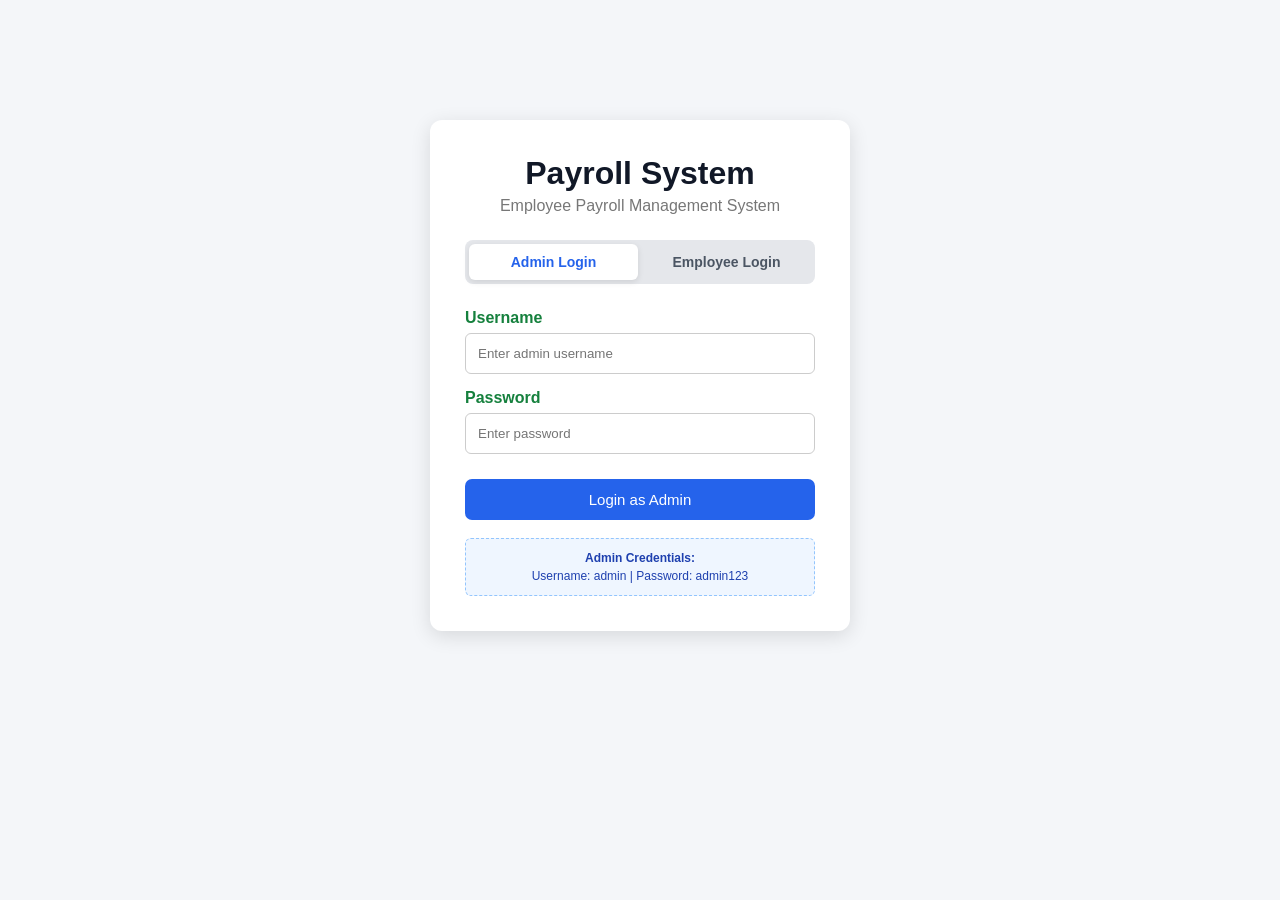
<file: frontend/index.html>
<!DOCTYPE html>
<html lang="en">
<head>
    <meta charset="UTF-8">
    <meta name="viewport" content="width=device-width, initial-scale=1.0">
    <title>Employee Payroll Management System - Login</title>
    <link rel="stylesheet" href="style.css">
</head>
<body>
<div class="portal-page">
    <div class="portal-login" id="mainLoginBox">
        <h1>Payroll System</h1>
        <p class="subtitle">Employee Payroll Management System</p>

        <!-- Role Switcher Tabs -->
        <div class="login-tabs">
            <button type="button" class="login-tab-btn active" id="adminTabBtn" onclick="switchLoginTab('admin')">Admin Login</button>
            <button type="button" class="login-tab-btn" id="employeeTabBtn" onclick="switchLoginTab('employee')">Employee Login</button>
        </div>

        <!-- Admin Login Form -->
        <div class="login-pane active" id="adminPane">
            <form onsubmit="adminLogin(event)">
                <label for="username">Username</label>
                <input type="text" id="username" placeholder="Enter admin username" required autocomplete="username">

                <label for="password">Password</label>
                <input type="password" id="password" placeholder="Enter password" required autocomplete="current-password">

                <button type="submit" class="primary-btn" id="adminSubmitBtn">Login as Admin</button>
                <p id="loginMessage"></p>
            </form>

            <div class="demo-hint">
                <strong>Admin Credentials:</strong><br>
                Username: <code>admin</code> | Password: <code>admin123</code>
            </div>
        </div>

        <!-- Employee Login Form -->
        <div class="login-pane" id="employeePane">
            <form onsubmit="employeeWebLogin(event)">
                <label for="portalEmployeeId">Employee ID</label>
                <input type="number" id="portalEmployeeId" min="1" step="1" placeholder="Enter Employee ID (e.g. 101)" required>

                <label for="portalPassword">Password</label>
                <input type="password" id="portalPassword" placeholder="Enter password" required autocomplete="current-password">

                <button type="submit" class="primary-btn" id="employeeSubmitBtn">Login to Employee Portal</button>
                <p id="portalMessage" role="alert" aria-live="polite"></p>
            </form>

            <div class="demo-hint">
                <strong>Employee Credentials:</strong><br>
                Format: <code>&lt;ID&gt;@123</code> (e.g. ID: <code>101</code>, Pass: <code>101@123</code>)
            </div>
        </div>
    </div>
</div>

<script src="script.js"></script>
</body>
</html>
</file>
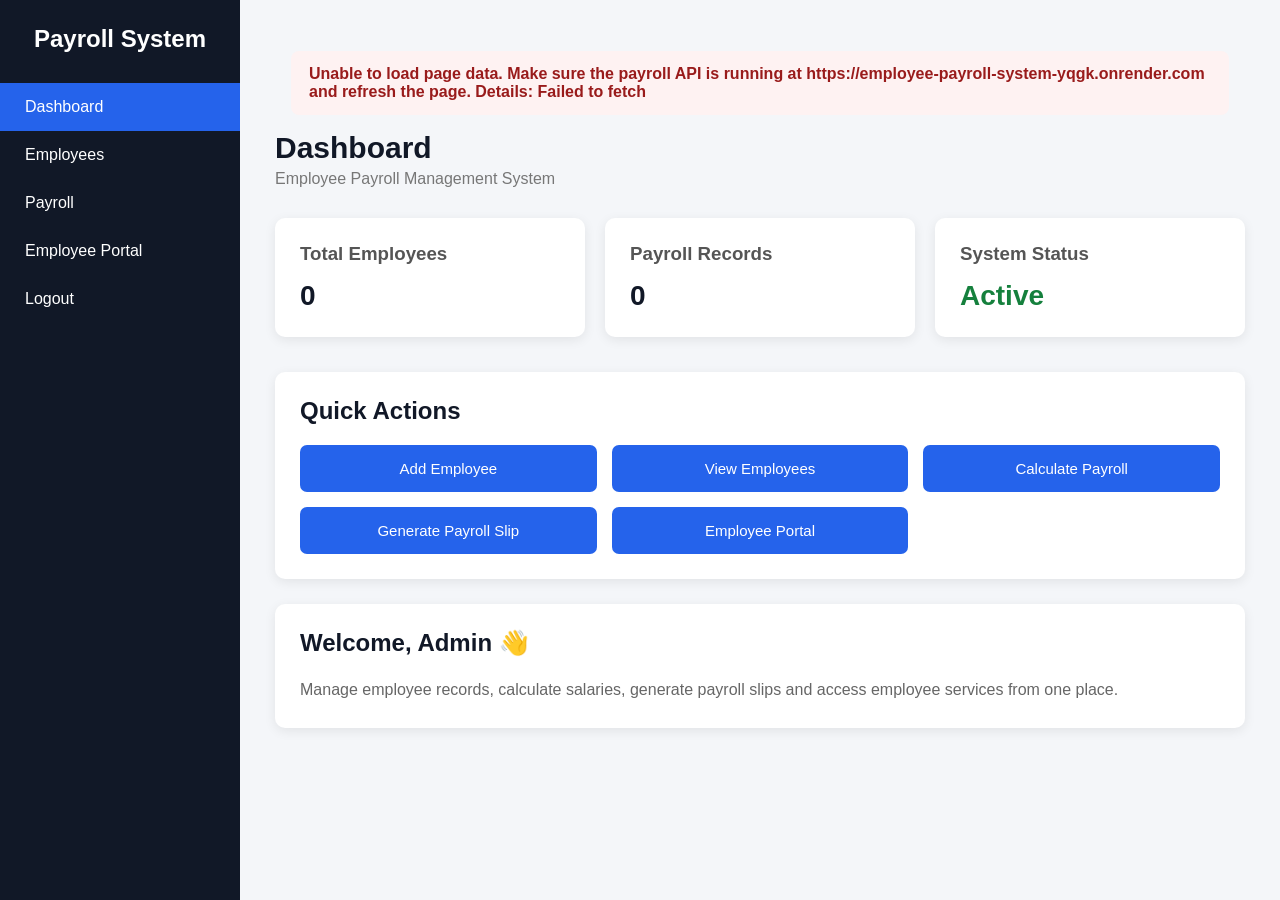
<file: frontend/dashboard.html>
<!DOCTYPE html>
<html lang="en">
<head>
<meta charset="UTF-8">
<meta name="viewport" content="width=device-width, initial-scale=1.0">
<title>Payroll Dashboard</title>
<link rel="stylesheet" href="style.css">
</head>
<body>
<div class="dashboard">
<aside class="sidebar">
  <h2>Payroll System</h2>
  <ul>
    <li class="selected" onclick="goTo('dashboard.html')">Dashboard</li>
    <li onclick="goTo('employees.html')">Employees</li>
    <li onclick="goTo('payroll.html')">Payroll</li>
    <li onclick="goTo('portal.html')">Employee Portal</li>
    <li onclick="logout()">Logout</li>
  </ul>
</aside>
<main class="main-content">
  <header>
    <h1>Dashboard</h1>
    <p>Employee Payroll Management System</p>
  </header>
  <section class="cards">
    <div class="card"><h3>Total Employees</h3><p id="totalEmployees">0</p></div>
    <div class="card"><h3>Payroll Records</h3><p id="totalPayrollRecords">0</p></div>
    <div class="card"><h3>System Status</h3><p class="active">Active</p></div>
  </section>
  <section class="quick-actions">
    <h2>Quick Actions</h2>
    <div class="action-grid">
      <button onclick="goTo('employees.html')">Add Employee</button>
      <button onclick="goTo('employees.html')">View Employees</button>
      <button onclick="goTo('payroll.html')">Calculate Payroll</button>
      <button onclick="goTo('payroll.html')">Generate Payroll Slip</button>
      <button onclick="goTo('portal.html')">Employee Portal</button>
    </div>
  </section>
  <section class="welcome">
    <h2>Welcome, Admin 👋</h2>
    <p>Manage employee records, calculate salaries, generate payroll slips and access employee services from one place.</p>
  </section>
</main>
</div>
<script src="script.js"></script>
</body>
</html>
</file>
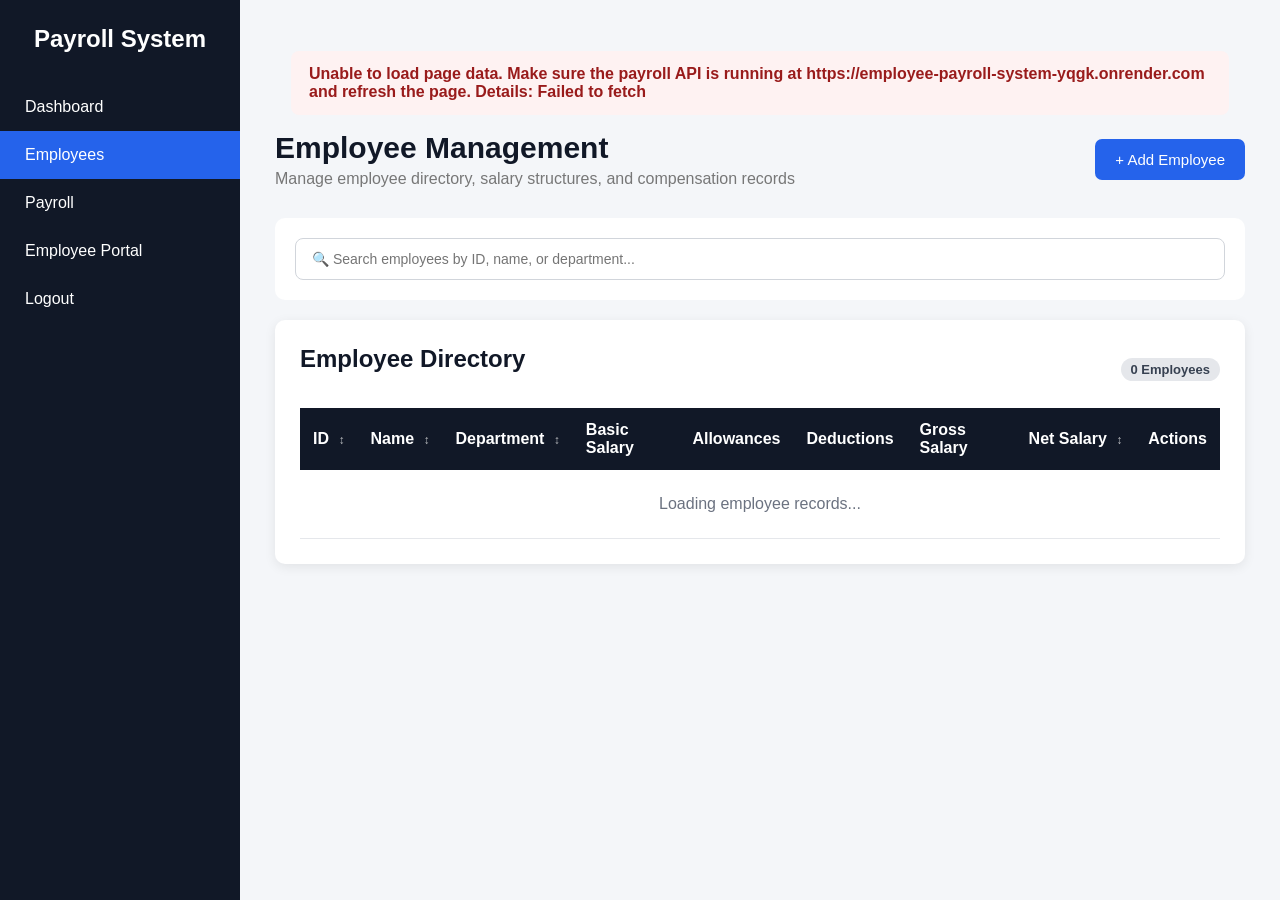
<file: frontend/employees.html>
<!DOCTYPE html>
<html lang="en">
<head>
    <meta charset="UTF-8">
    <meta name="viewport" content="width=device-width, initial-scale=1.0">
    <title>Employee Management - Payroll System</title>
    <link rel="stylesheet" href="style.css">
</head>
<body>
<div class="dashboard">

    <!-- SIDEBAR NAVIGATION -->
    <aside class="sidebar">
        <h2>Payroll System</h2>
        <ul>
            <li onclick="goTo('dashboard.html')">Dashboard</li>
            <li class="selected" onclick="goTo('employees.html')">Employees</li>
            <li onclick="goTo('payroll.html')">Payroll</li>
            <li onclick="goTo('portal.html')">Employee Portal</li>
            <li onclick="logout()">Logout</li>
        </ul>
    </aside>

    <!-- MAIN CONTENT -->
    <main class="main-content">
        <header class="page-header">
            <div>
                <h1>Employee Management</h1>
                <p>Manage employee directory, salary structures, and compensation records</p>
            </div>
            <button class="primary-btn" id="openAddModalBtn" onclick="openAddEmployeeModal()">+ Add Employee</button>
        </header>

        <!-- SEARCH CONTROLS -->
        <section class="employee-controls">
            <div class="search-wrapper">
                <input type="text" id="searchEmployee" placeholder="🔍 Search employees by ID, name, or department..." onkeyup="searchEmployees()">
                <button class="clear-search-btn" id="clearSearchBtn" onclick="clearSearch()" title="Clear search" style="display:none;">×</button>
            </div>
        </section>

        <!-- EMPLOYEE DIRECTORY TABLE -->
        <section class="table-container">
            <div class="table-header-info">
                <h2>Employee Directory</h2>
                <span class="count-badge" id="employeeCountBadge">0 Employees</span>
            </div>
            <table>
                <thead>
                    <tr>
                        <th class="sortable" id="th-id" onclick="sortTable('id')">ID <span class="sort-icon" id="sort-id">↕</span></th>
                        <th class="sortable" id="th-name" onclick="sortTable('name')">Name <span class="sort-icon" id="sort-name">↕</span></th>
                        <th class="sortable" id="th-dept" onclick="sortTable('dept')">Department <span class="sort-icon" id="sort-dept">↕</span></th>
                        <th>Basic Salary</th>
                        <th>Allowances</th>
                        <th>Deductions</th>
                        <th>Gross Salary</th>
                        <th class="sortable" id="th-net" onclick="sortTable('net')">Net Salary <span class="sort-icon" id="sort-net">↕</span></th>
                        <th style="text-align: center;">Actions</th>
                    </tr>
                </thead>
                <tbody id="employeeTableBody">
                    <tr>
                        <td colspan="9" style="text-align: center; color: #6b7280; padding: 25px;">
                            Loading employee records...
                        </td>
                    </tr>
                </tbody>
            </table>
        </section>
    </main>
</div>

<!-- ADD / EDIT EMPLOYEE MODAL DIALOG -->
<div class="modal-backdrop" id="employeeModalBackdrop" onclick="handleBackdropClick(event)">
    <div class="modal-box">
        <div class="modal-header">
            <h2 id="formTitle">Add New Employee</h2>
            <button type="button" class="modal-close-btn" onclick="closeEmployeeModal()" title="Close">&times;</button>
        </div>
        <form id="employeeForm" onsubmit="saveEmployee(event)">
            <div class="modal-body">
                <p id="formFeedback" style="margin-bottom: 15px; font-size: 14px; font-weight: bold;"></p>
                <div class="form-grid">
                    <div>
                        <label for="employeeId">Employee ID</label>
                        <input type="number" id="employeeId" min="1" placeholder="e.g. 103" required>
                        <small id="employeeIdHelp" style="color: #6b7280; font-size: 11px; display: block; margin-top: 4px;">
                            Unique numeric ID
                        </small>
                    </div>
                    <div>
                        <label for="employeeName">Full Name</label>
                        <input type="text" id="employeeName" placeholder="e.g. John Doe" required>
                    </div>
                    <div>
                        <label for="department">Department</label>
                        <input type="text" id="department" placeholder="e.g. IT, HR, Finance" required>
                    </div>
                    <div>
                        <label for="basicSalary">Basic Salary (₹)</label>
                        <input type="number" id="basicSalary" min="0" step="0.01" placeholder="0.00" oninput="updateSalaryPreview()" required>
                    </div>
                    <div>
                        <label for="allowances">Allowances (₹)</label>
                        <input type="number" id="allowances" min="0" step="0.01" placeholder="0.00" oninput="updateSalaryPreview()" required>
                    </div>
                    <div>
                        <label for="deductions">Deductions (₹)</label>
                        <input type="number" id="deductions" min="0" step="0.01" placeholder="0.00" oninput="updateSalaryPreview()" required>
                    </div>
                </div>

                <!-- Live Auto-Calculation Preview -->
                <div class="form-preview-grid">
                    <div class="form-preview-item">
                        <span>Calculated Gross Salary (Basic + Allowances):</span>
                        <strong id="previewGross" class="badge-gross">₹0.00</strong>
                    </div>
                    <div class="form-preview-item">
                        <span>Calculated Net Salary (Gross - Deductions):</span>
                        <strong id="previewNet" class="badge-net">₹0.00</strong>
                    </div>
                </div>
            </div>
            <div class="modal-footer">
                <button type="button" class="cancel-btn" onclick="closeEmployeeModal()">Cancel</button>
                <button type="submit" class="primary-btn" id="saveEmployeeBtn">Save Employee</button>
            </div>
        </form>
    </div>
</div>

<script src="script.js"></script>
</body>
</html>
</file>
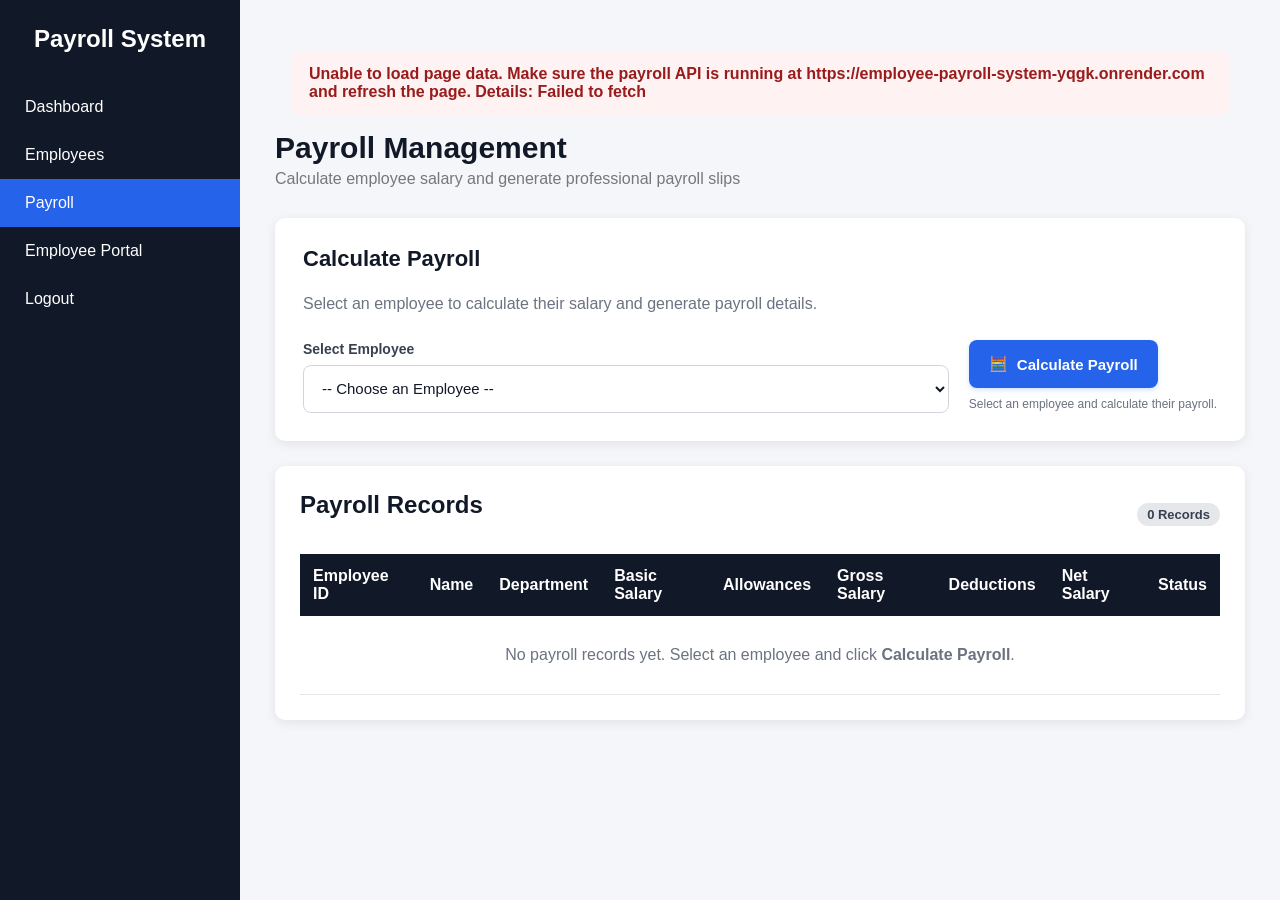
<file: frontend/payroll.html>
<!DOCTYPE html>
<html lang="en">
<head>
    <meta charset="UTF-8">
    <meta name="viewport" content="width=device-width, initial-scale=1.0">
    <title>Payroll Management - Payroll System</title>
    <link rel="stylesheet" href="style.css">
    <style>
        .dashboard > .main-content {
            min-width: 0;
        }

        .payroll-card {
            padding: 28px;
        }

        .calculator-heading {
            margin-bottom: 6px;
            color: #111827;
            font-size: 22px;
        }

        .calculator-description {
            margin-bottom: 24px;
            color: #6b7280;
            line-height: 1.5;
        }

        .payroll-selector-row {
            display: grid;
            grid-template-columns: minmax(0, 1fr) auto;
            align-items: end;
            gap: 20px;
        }

        .payroll-select-group {
            min-width: 0;
        }

        .payroll-select-group label {
            display: block;
            margin-bottom: 8px;
            color: #374151;
            font-size: 14px;
            font-weight: 600;
        }

        .payroll-select-group select {
            width: 100%;
            min-height: 48px;
            padding: 11px 42px 11px 14px;
            border: 1px solid #d1d5db;
            border-radius: 8px;
            background-color: #fff;
            color: #111827;
            font-size: 15px;
            transition: border-color .2s ease, box-shadow .2s ease;
        }

        .payroll-select-group select:focus {
            border-color: #2563eb;
            outline: none;
            box-shadow: 0 0 0 3px rgba(37, 99, 235, .15);
        }

        .payroll-action-group {
            display: flex;
            flex-direction: column;
            align-items: flex-start;
            gap: 8px;
        }

        .payroll-calculate-btn {
            display: inline-flex;
            min-height: 48px;
            align-items: center;
            justify-content: center;
            gap: 9px;
            padding: 11px 20px;
            border-radius: 8px;
            background: #2563eb;
            box-shadow: 0 2px 5px rgba(37, 99, 235, .2);
            font-size: 15px;
            font-weight: 600;
            transition: background-color .2s ease, box-shadow .2s ease, transform .1s ease;
        }

        .payroll-calculate-btn:hover:not(:disabled) {
            background: #1d4ed8;
            box-shadow: 0 4px 10px rgba(37, 99, 235, .25);
        }

        .payroll-calculate-btn:active:not(:disabled) {
            transform: translateY(1px);
            box-shadow: 0 1px 3px rgba(37, 99, 235, .2);
        }

        .payroll-calculate-btn:focus-visible {
            outline: 3px solid rgba(37, 99, 235, .3);
            outline-offset: 2px;
        }

        .payroll-calculate-btn:disabled {
            cursor: wait;
            opacity: .75;
        }

        .calculate-spinner {
            display: none;
            width: 16px;
            height: 16px;
            border: 2px solid rgba(255, 255, 255, .45);
            border-top-color: #fff;
            border-radius: 50%;
            animation: calculate-spin .7s linear infinite;
        }

        .payroll-calculate-btn.is-loading .calculate-spinner {
            display: inline-block;
        }

        .payroll-calculate-hint {
            color: #6b7280;
            font-size: 12px;
            line-height: 1.4;
        }

        .salary-result-card {
            padding: 26px 28px;
            margin-bottom: 25px;
            border: 1px solid #e5e7eb;
            border-radius: 12px;
            background: #fff;
            box-shadow: 0 3px 12px rgba(0, 0, 0, .08);
        }

        .salary-result-header {
            display: flex;
            align-items: flex-start;
            justify-content: space-between;
            gap: 20px;
            margin-bottom: 22px;
        }

        .salary-result-header h2 {
            margin: 0;
            color: #111827;
            font-size: 21px;
        }

        .salary-employee-label {
            margin-top: 6px;
            color: #6b7280;
            font-size: 14px;
        }

        .salary-result-actions {
            display: flex;
            flex-wrap: wrap;
            justify-content: flex-end;
            gap: 10px;
        }

        .salary-result-actions button {
            display: inline-flex;
            min-height: 40px;
            align-items: center;
            justify-content: center;
            gap: 7px;
            padding: 9px 14px;
            border: 1px solid transparent;
            border-radius: 8px;
            font-size: 13px;
            font-weight: 600;
            transition: background-color .2s ease, border-color .2s ease, box-shadow .2s ease, transform .1s ease;
        }

        .salary-result-actions button:hover {
            box-shadow: 0 3px 8px rgba(17, 24, 39, .12);
        }

        .salary-result-actions button:active {
            transform: translateY(1px);
        }

        .salary-result-actions button:focus-visible {
            outline: 3px solid rgba(37, 99, 235, .25);
            outline-offset: 2px;
        }

        .slip-preview-btn {
            border-color: #2563eb !important;
            background: #2563eb;
            color: #fff;
        }

        .slip-preview-btn:hover {
            background: #1d4ed8;
        }

        .slip-download-btn {
            border-color: #d1d5db !important;
            background: #fff;
            color: #374151;
        }

        .slip-download-btn:hover {
            border-color: #9ca3af !important;
            background: #f9fafb;
        }

        .salary-breakdown-grid {
            display: grid;
            gap: 0;
        }

        .salary-breakdown-item {
            display: grid;
            grid-template-columns: minmax(0, 1fr) auto;
            align-items: center;
            gap: 16px;
            min-height: 48px;
            padding: 12px 4px;
            border-bottom: 1px solid #e5e7eb;
        }

        .sb-label {
            color: #4b5563;
            font-size: 14px;
        }

        .sb-value {
            color: #111827;
            font-size: 15px;
            font-variant-numeric: tabular-nums;
            font-weight: 600;
            text-align: right;
            white-space: nowrap;
        }

        .salary-breakdown-item.gross-item {
            margin-top: 2px;
            border-bottom: 0;
        }

        .salary-breakdown-item.gross-item .sb-label,
        .salary-breakdown-item.gross-item .sb-value {
            color: #1f2937;
            font-weight: 700;
        }

        .salary-breakdown-item.deduction-item {
            margin-top: 8px;
            border-top: 1px solid #e5e7eb;
        }

        .salary-breakdown-item.deduction-item .sb-value {
            color: #b45309;
        }

        .salary-breakdown-item.net-item {
            min-height: 68px;
            margin-top: 12px;
            padding: 16px;
            border: 1px solid #bfdbfe;
            border-radius: 10px;
            background: #eff6ff;
        }

        .salary-breakdown-item.net-item .sb-label {
            color: #1e40af;
            font-size: 15px;
            font-weight: 700;
        }

        .salary-breakdown-item.net-item .sb-value {
            color: #1d4ed8;
            font-size: 21px;
            font-weight: 700;
        }

        .slip-modal-box {
            width: 520px;
            max-width: min(100%, 520px);
            max-height: calc(100vh - 40px);
            display: flex;
            flex-direction: column;
        }

        .slip-modal-box .modal-header {
            flex: 0 0 auto;
            padding: 16px 22px;
            background: #f8fafc;
        }

        .slip-modal-box .modal-header h2 {
            color: #1e3a8a;
        }

        .slip-modal-box .modal-close-btn {
            width: 34px;
            height: 34px;
            border-radius: 7px;
            font-size: 26px;
        }

        .slip-modal-box .modal-close-btn:hover {
            background: #eaf0f8;
        }

        .slip-modal-body {
            min-height: 0;
            padding: 18px 22px;
            overflow-y: auto;
        }

        .payroll-slip-title {
            margin: 0 0 16px;
            color: #111827;
            font-size: 18px;
            text-align: center;
        }

        .payroll-slip-section + .payroll-slip-section {
            margin-top: 16px;
        }

        .payroll-slip-section h4 {
            margin: 0 0 7px;
            color: #1f3b64;
            font-size: 12px;
            letter-spacing: .06em;
            text-transform: uppercase;
        }

        .payroll-slip-details {
            width: 100%;
            min-width: 0;
            border: 1px solid #e2e8f0;
            border-radius: 8px;
            border-spacing: 0;
            overflow: hidden;
        }

        .payroll-slip-details tr + tr th,
        .payroll-slip-details tr + tr td {
            border-top: 1px solid #edf1f6;
        }

        .payroll-slip-details th,
        .payroll-slip-details td {
            padding: 9px 12px;
            background: #fff;
            color: #374151;
            font-size: 14px;
        }

        .payroll-slip-details th {
            width: 48%;
            font-weight: 500;
            text-align: left;
        }

        .payroll-slip-details td {
            color: #111827;
            font-variant-numeric: tabular-nums;
            font-weight: 600;
            text-align: right;
        }

        .payroll-slip-net {
            display: flex;
            align-items: center;
            justify-content: space-between;
            gap: 16px;
            margin-top: 12px;
            padding: 12px 14px;
            border: 1px solid #bfdbfe;
            border-radius: 8px;
            background: #eff6ff;
            color: #1e40af;
            font-size: 15px;
            font-weight: 700;
        }

        .payroll-slip-net strong {
            color: #1d4ed8;
            font-size: 19px;
            font-variant-numeric: tabular-nums;
            text-align: right;
        }

        .slip-modal-box .modal-footer {
            flex: 0 0 auto;
            padding: 12px 22px;
            justify-content: stretch;
            gap: 10px;
        }

        .slip-modal-box .modal-footer button {
            flex: 1 1 0;
            min-width: 0;
            min-height: 40px;
            padding: 9px 10px;
            border-radius: 7px;
            font-size: 14px;
            font-weight: 600;
        }

        .slip-modal-box .modal-footer .cancel-btn {
            background: #e5e7eb;
            color: #374151;
        }

        .slip-modal-box .modal-footer .cancel-btn:hover {
            background: #d1d5db;
        }

        .slip-modal-box .modal-footer .primary-btn {
            background: #2563eb;
        }

        .slip-modal-box .modal-footer .slip-download-btn {
            background: #1e3a8a;
            color: #fff;
            border: 0;
        }

        .slip-modal-box .modal-footer .slip-download-btn:hover {
            background: #1e40af;
        }

        @keyframes calculate-spin {
            to { transform: rotate(360deg); }
        }

        @media (max-width: 700px) {
            .dashboard {
                display: block;
            }

            .dashboard > .sidebar {
                width: 100%;
                min-height: auto;
                padding: 12px 0;
            }

            .dashboard > .sidebar h2 {
                margin-bottom: 10px;
                font-size: 18px;
            }

            .dashboard > .sidebar ul {
                display: flex;
                gap: 4px;
                overflow-x: auto;
                padding: 0 8px;
            }

            .dashboard > .sidebar li {
                flex: 0 0 auto;
                padding: 10px 12px;
                white-space: nowrap;
            }

            .dashboard > .main-content {
                padding: 18px;
            }

            .payroll-card {
                padding: 20px;
            }

            .payroll-selector-row {
                grid-template-columns: 1fr;
                gap: 16px;
            }

            .payroll-action-group,
            .payroll-calculate-btn {
                width: 100%;
            }

            .salary-result-card {
                padding: 20px;
            }

            .salary-result-header {
                flex-direction: column;
                gap: 16px;
            }

            .salary-result-actions {
                width: 100%;
                justify-content: stretch;
            }

            .salary-result-actions button {
                flex: 1 1 auto;
            }

            .salary-breakdown-item {
                gap: 10px;
            }

            .slip-modal-box {
                max-height: calc(100vh - 24px);
            }

            .slip-modal-box .modal-header,
            .slip-modal-body,
            .slip-modal-box .modal-footer {
                padding-right: 16px;
                padding-left: 16px;
            }

            .payroll-slip-details th,
            .payroll-slip-details td {
                padding: 9px 8px;
                font-size: 13px;
            }

            .slip-modal-box .modal-footer {
                gap: 7px;
            }

            .slip-modal-box .modal-footer button {
                padding-right: 6px;
                padding-left: 6px;
                font-size: 13px;
            }
        }

        @media (prefers-reduced-motion: reduce) {
            .calculate-spinner {
                animation-duration: 1.8s;
            }
        }
    </style>
</head>
<body>
<div class="dashboard">

    <!-- SIDEBAR -->
    <aside class="sidebar">
        <h2>Payroll System</h2>
        <ul>
            <li onclick="goTo('dashboard.html')">Dashboard</li>
            <li onclick="goTo('employees.html')">Employees</li>
            <li class="selected">Payroll</li>
            <li onclick="goTo('portal.html')">Employee Portal</li>
            <li onclick="logout()">Logout</li>
        </ul>
    </aside>

    <!-- MAIN CONTENT -->
    <main class="main-content">
        <header class="page-header">
            <div>
                <h1>Payroll Management</h1>
                <p>Calculate employee salary and generate professional payroll slips</p>
            </div>
        </header>

        <!-- STATUS MESSAGE -->
        <div id="payrollStatusMsg" role="alert" aria-live="polite" style="display:none; margin-bottom:18px; padding:12px 18px; border-radius:8px; font-weight:600; font-size:14px;"></div>

        <!-- PAYROLL CALCULATOR CARD -->
        <section class="payroll-card">
            <h2 class="calculator-heading">Calculate Payroll</h2>
            <p class="calculator-description">
                Select an employee to calculate their salary and generate payroll details.
            </p>

            <!-- EMPLOYEE SELECTOR -->
            <div class="payroll-selector-row">
                <div class="payroll-select-group">
                    <label for="payrollEmployeeSelect">Select Employee</label>
                    <select id="payrollEmployeeSelect" onchange="onPayrollEmployeeSelect()">
                        <option value="">-- Choose an Employee --</option>
                    </select>
                </div>
                <div class="payroll-action-group">
                    <button type="button" class="primary-btn payroll-calculate-btn" id="calculateBtn" onclick="calculatePayroll(event)" aria-busy="false">
                        <span aria-hidden="true">🧮</span>
                        <span id="calculateBtnLabel">Calculate Payroll</span>
                        <span class="calculate-spinner" aria-hidden="true"></span>
                    </button>
                    <span class="payroll-calculate-hint">Select an employee and calculate their payroll.</span>
                </div>
            </div>

            <!-- EMPLOYEE INFO PREVIEW (shown after selection) -->
            <div id="employeeInfoCard" style="display:none; margin-top:22px;">
                <div class="emp-info-grid">
                    <div class="emp-info-item">
                        <span>Employee ID</span>
                        <strong id="infoEmpId">—</strong>
                    </div>
                    <div class="emp-info-item">
                        <span>Full Name</span>
                        <strong id="infoEmpName">—</strong>
                    </div>
                    <div class="emp-info-item">
                        <span>Department</span>
                        <strong id="infoEmpDept">—</strong>
                    </div>
                    <div class="emp-info-item">
                        <span>Basic Salary</span>
                        <strong id="infoEmpBasic">—</strong>
                    </div>
                    <div class="emp-info-item">
                        <span>Allowances</span>
                        <strong id="infoEmpAllowance">—</strong>
                    </div>
                    <div class="emp-info-item">
                        <span>Deductions</span>
                        <strong id="infoEmpDeduction">—</strong>
                    </div>
                </div>
            </div>
        </section>


        <!-- SALARY RESULT CARD (shown after Calculate) -->
        <section class="salary-result-card is-hidden" id="salaryResultCard">
            <div class="salary-result-header">
                <div>
                    <h2>💰 Salary Breakdown</h2>
                    <p id="resultEmployeeLabel" class="salary-employee-label"></p>
                </div>
                <div class="salary-result-actions">
                    <button type="button" class="slip-preview-btn" onclick="openPayrollSlipModal()">
                        👁️ Preview Slip
                    </button>
                    <button type="button" class="slip-download-btn" onclick="downloadPayrollSlipTxt()">
                        ⬇️ Download .txt
                    </button>
                </div>
            </div>

            <div class="salary-breakdown-grid">
                <div class="salary-breakdown-item">
                    <span class="sb-label">Basic Salary</span>
                    <span class="sb-value" id="resultBasic">₹0.00</span>
                </div>
                <div class="salary-breakdown-item">
                    <span class="sb-label">Allowances</span>
                    <span class="sb-value allowance-val" id="resultAllowance">₹0.00</span>
                </div>
                <div class="salary-breakdown-item gross-item">
                    <span class="sb-label">Gross Salary</span>
                    <span class="sb-value gross-val" id="resultGross">₹0.00</span>
                </div>
                <div class="salary-breakdown-item deduction-item">
                    <span class="sb-label">Deductions</span>
                    <span class="sb-value deduction-val" id="resultDeduction">₹0.00</span>
                </div>
                <div class="salary-breakdown-item net-item">
                    <span class="sb-label">Net Salary</span>
                    <span class="sb-value net-val" id="resultNet">₹0.00</span>
                </div>
            </div>
        </section>


        <!-- PAYROLL RECORDS TABLE -->
        <section class="table-container">
            <div class="table-header-info">
                <h2>Payroll Records</h2>
                <span class="count-badge" id="payrollRecordCount">0 Records</span>
            </div>
            <table>
                <thead>
                    <tr>
                        <th>Employee ID</th>
                        <th>Name</th>
                        <th>Department</th>
                        <th>Basic Salary</th>
                        <th>Allowances</th>
                        <th>Gross Salary</th>
                        <th>Deductions</th>
                        <th>Net Salary</th>
                        <th style="text-align:center;">Status</th>
                    </tr>
                </thead>
                <tbody id="payrollTableBody">
                    <tr>
                        <td colspan="9" style="text-align:center; color:#6b7280; padding:30px;">
                            No payroll records yet. Select an employee and click <strong>Calculate Payroll</strong>.
                        </td>
                    </tr>
                </tbody>
            </table>
        </section>

    </main>
</div>


<!-- PAYROLL SLIP PREVIEW MODAL -->
<div class="modal-backdrop" id="payrollSlipModal" onclick="handleSlipBackdropClick(event)">
    <div class="modal-box slip-modal-box">
        <div class="modal-header">
            <h2>📄 Payroll Slip</h2>
            <button type="button" class="modal-close-btn" onclick="closePayrollSlipModal()" title="Close">&times;</button>
        </div>
        <div class="modal-body slip-modal-body" id="slipPreviewContent">
            <!-- Filled dynamically -->
        </div>
        <div class="modal-footer">
            <button type="button" class="cancel-btn" onclick="closePayrollSlipModal()">Close</button>
            <button type="button" class="primary-btn" onclick="printPayrollSlip()">🖨️ Print</button>
            <button type="button" class="slip-download-btn" onclick="downloadPayrollSlipTxt()">⬇️ Download .txt</button>
        </div>
    </div>
</div>

<script src="script.js"></script>
</body>
</html>
</file>
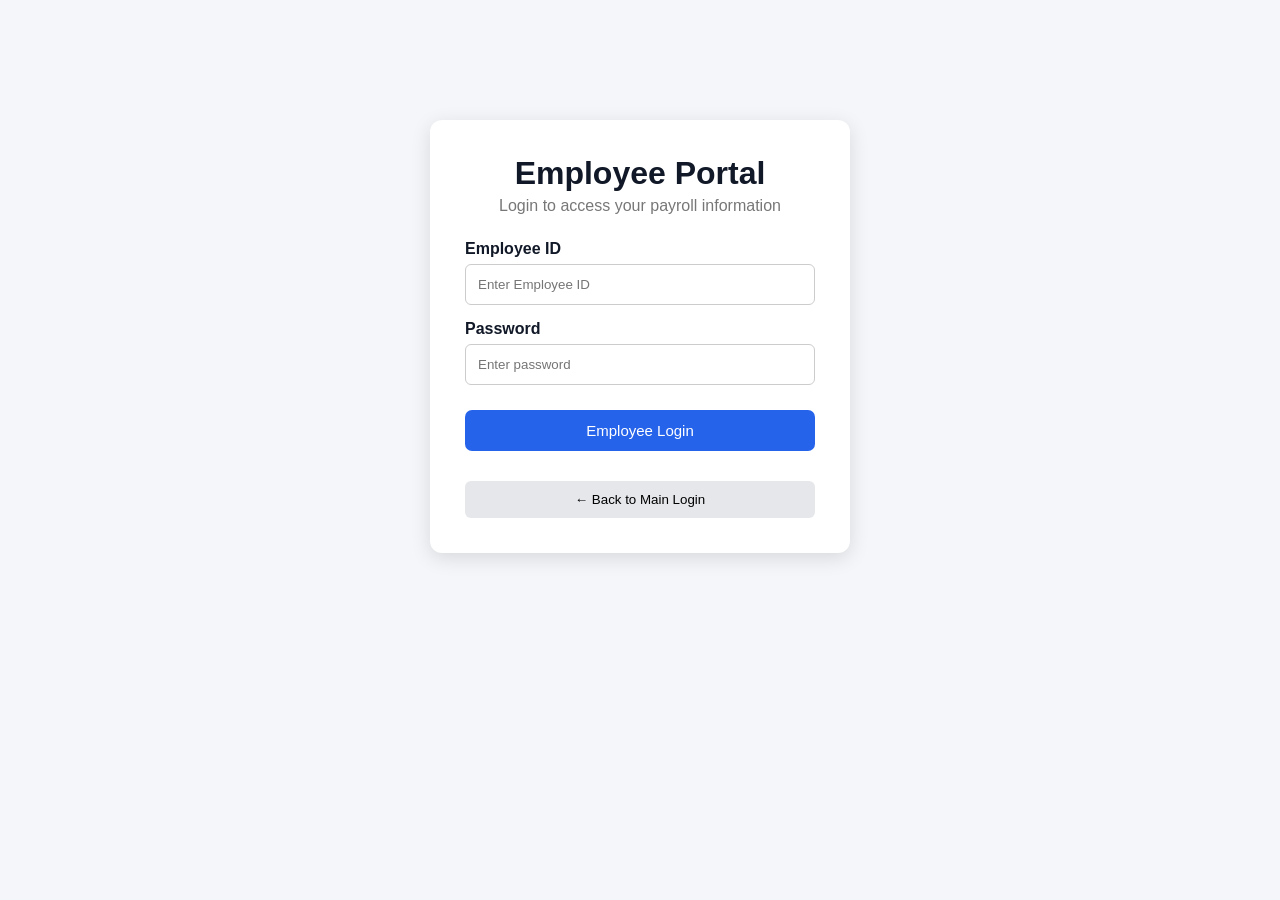
<file: frontend/portal.html>
<!DOCTYPE html>
<html lang="en">

<head>

    <meta charset="UTF-8">

    <meta
        name="viewport"
        content="width=device-width, initial-scale=1.0"
    >

    <title>Employee Portal</title>

    <link
        rel="stylesheet"
        href="style.css"
    >

    <style>
        .temporary-slip {
            margin-top: 22px;
            padding: 24px;
            border: 1px solid #dbe3ef;
            border-radius: 12px;
            background: #fff;
            box-shadow: 0 4px 16px rgba(15, 23, 42, 0.08);
        }

        .temporary-slip-header {
            padding-bottom: 16px;
            border-bottom: 2px solid #2563eb;
        }

        .temporary-slip-header h3 {
            margin: 0;
            color: #111827;
            font-size: 20px;
            letter-spacing: 0.04em;
        }

        .temporary-slip-section {
            padding-top: 18px;
        }

        .temporary-slip-section h4 {
            margin: 0 0 9px;
            color: #4b5563;
            font-size: 13px;
            font-weight: 700;
            letter-spacing: 0.06em;
            text-transform: uppercase;
        }

        .temporary-slip-rows {
            margin: 0;
        }

        .temporary-slip-row {
            display: grid;
            grid-template-columns: minmax(0, 1fr) minmax(0, 1fr);
            gap: 16px;
            padding: 11px 0;
            border-bottom: 1px solid #e5e7eb;
        }

        .temporary-slip-row dt {
            color: #6b7280;
        }

        .temporary-slip-row dd {
            margin: 0;
            color: #111827;
            font-weight: 600;
            text-align: right;
            overflow-wrap: anywhere;
        }

        .temporary-slip-total {
            display: grid;
            grid-template-columns: minmax(0, 1fr) minmax(0, 1fr);
            gap: 16px;
            margin-top: 18px;
            padding: 16px;
            border: 1px solid #bfdbfe;
            border-radius: 9px;
            background: #eff6ff;
            color: #1e3a8a;
            font-size: 17px;
            font-weight: 700;
        }

        .temporary-slip-total strong {
            text-align: right;
            overflow-wrap: anywhere;
        }

        @media (max-width: 520px) {
            .temporary-slip {
                padding: 18px;
            }

            .temporary-slip-row,
            .temporary-slip-total {
                gap: 10px;
                font-size: 14px;
            }

            .temporary-slip-total {
                font-size: 16px;
            }
        }
    </style>

</head>

<body>

<div class="portal-page">

    <!-- ============================= -->
    <!-- EMPLOYEE LOGIN -->
    <!-- ============================= -->

    <div
        class="portal-login"
        id="portalLogin"
    >

        <h1>Employee Portal</h1>

        <p>
            Login to access your payroll information
        </p>

        <form onsubmit="employeeWebLogin(event)">

            <label for="portalEmployeeId">Employee ID</label>

            <input
                type="number"
                id="portalEmployeeId"
                min="1"
                step="1"
                placeholder="Enter Employee ID"
                required
            >

            <label for="portalPassword">Password</label>

            <input
                type="password"
                id="portalPassword"
                placeholder="Enter password"
                required
                autocomplete="current-password"
            >

            <button
                type="submit"
                class="primary-btn"
                id="portalEmployeeSubmitBtn"
            >
                Employee Login
            </button>

            <p id="portalMessage" role="alert" aria-live="polite"></p>

        </form>

        <button
            class="back-btn"
            onclick="goTo('index.html')"
        >
            ← Back to Main Login
        </button>

    </div>


    <!-- ============================= -->
    <!-- EMPLOYEE DASHBOARD -->
    <!-- ============================= -->

    <div
        class="employee-dashboard"
        id="employeeDashboard"
    >

        <div class="portal-header">

            <div>

                <h1>
                    Employee Dashboard
                </h1>

                <p id="portalWelcome">
                    Welcome
                </p>

            </div>

            <button
                class="logout-btn"
                onclick="employeeLogout()"
            >
                Logout
            </button>

        </div>


        <!-- ============================= -->
        <!-- MY DETAILS -->
        <!-- ============================= -->

        <section class="portal-card">

            <h2>
                My Details
            </h2>

            <div class="details-grid">

                <div>

                    <span>
                        Employee ID
                    </span>

                    <strong id="myId">
                        -
                    </strong>

                </div>

                <div>

                    <span>
                        Name
                    </span>

                    <strong id="myName">
                        -
                    </strong>

                </div>

                <div>

                    <span>
                        Department
                    </span>

                    <strong id="myDepartment">
                        -
                    </strong>

                </div>

            </div>

        </section>


        <!-- ============================= -->
        <!-- MY PAYROLL -->
        <!-- ============================= -->

        <section class="portal-card">

            <h2>
                My Payroll
            </h2>

            <div class="salary-grid">

                <div class="salary-box">

                    <span>
                        Basic Salary
                    </span>

                    <strong id="myBasic">
                        ₹0.00
                    </strong>

                </div>


                <div class="salary-box">

                    <span>
                        Allowances
                    </span>

                    <strong id="myAllowance">
                        ₹0.00
                    </strong>

                </div>


                <div class="salary-box">

                    <span>
                        Gross Salary
                    </span>

                    <strong id="myGross">
                        ₹0.00
                    </strong>

                </div>


                <div class="salary-box">

                    <span>
                        Deductions
                    </span>

                    <strong id="myDeduction">
                        ₹0.00
                    </strong>

                </div>


                <div class="salary-box net-box">

                    <span>
                        Net Salary
                    </span>

                    <strong id="myNet">
                        ₹0.00
                    </strong>

                </div>

            </div>

        </section>


        <!-- ============================= -->
        <!-- TEMPORARY PAYROLL SLIP -->
        <!-- ============================= -->

        <section class="portal-card temporary-card">

            <h2>
                Temporary Payroll Slip
            </h2>

            <p>
                Access your payroll slip for 5 minutes
                after activation.
            </p>

            <button
                class="primary-btn"
                id="temporarySlipBtn"
                onclick="temporarySlip()"
            >
                Access Payroll Slip
            </button>

            <p id="slipMessage" role="status" aria-live="polite"></p>

            <div
                id="temporarySlip"
                class="temporary-slip"
            ></div>

        </section>

    </div>

</div>


<script src="script.js"></script>

</body>

</html>
</file>
<file: frontend/style.css>
*{margin:0;padding:0;box-sizing:border-box;font-family:Arial,sans-serif}
body{background:#f4f6f9;color:#111827}button{cursor:pointer}
.login-container{height:100vh;display:flex;justify-content:center;align-items:center}
.login-box{background:white;width:380px;padding:40px;border-radius:12px;box-shadow:0 5px 20px rgba(0,0,0,.15)}
.login-box h1,.portal-login h1{text-align:center;margin-bottom:5px}.subtitle{text-align:center;color:#777;margin-bottom:30px}
.login-box label,.portal-login label,.form-grid label{display:block;margin-top:15px;margin-bottom:6px;font-weight:bold}
.login-box input,.portal-login input,.form-grid input,.employee-controls input{width:100%;padding:12px;border:1px solid #ccc;border-radius:6px}
.login-box button{width:100%;padding:12px;margin-top:25px;border:none;border-radius:6px;background:#2563eb;color:white;font-size:16px}
#loginMessage,#portalMessage{text-align:center;margin-top:15px}
.dashboard{display:flex;min-height:100vh}.sidebar{width:240px;min-height:100vh;background:#111827;color:white;padding:25px 0}
.sidebar h2{text-align:center;margin-bottom:30px}.sidebar ul{list-style:none}.sidebar li{padding:15px 25px;cursor:pointer}
.sidebar li:hover,.sidebar .selected{background:#2563eb}.main-content{flex:1;min-width:0;padding:35px;background:#f4f6f9}
.main-content header{margin-bottom:30px}.main-content header h1{font-size:30px}.main-content header p{color:#777;margin-top:5px}
.cards{display:grid;grid-template-columns:repeat(3,1fr);gap:20px;margin-bottom:35px}
.card,.quick-actions,.welcome,.table-container,.payroll-card,.salary-result,.employee-form,.portal-card{background:white;border-radius:10px;box-shadow:0 3px 12px rgba(0,0,0,.08)}
.card{padding:25px}.card h3{color:#555;margin-bottom:15px}.card p{font-size:28px;font-weight:bold}.active{color:#15803d}
.quick-actions,.welcome{padding:25px;margin-bottom:25px}.quick-actions h2,.welcome h2{margin-bottom:20px}
.action-grid{display:grid;grid-template-columns:repeat(3,1fr);gap:15px}.action-grid button{padding:15px;border:none;border-radius:7px;background:#2563eb;color:white;font-size:15px}
.action-grid button:hover,.primary-btn:hover{background:#1d4ed8}.welcome p{color:#666;line-height:1.6}
.primary-btn{background:#2563eb;color:white;border:none;padding:12px 20px;border-radius:7px;font-size:15px}
.cancel-btn{background:#6b7280;color:white;border:none;padding:12px 20px;border-radius:7px}
.delete-btn{background:#dc2626;color:white;border:none;padding:7px 12px;border-radius:5px}
.action-btn{background:#2563eb;color:white;border:none;padding:7px 12px;border-radius:5px;margin-right:5px}
.page-header{display:flex;justify-content:space-between;align-items:center;margin-bottom:25px}
.employee-controls{background:white;padding:20px;border-radius:10px;margin-bottom:20px}
.employee-form{display:none;padding:25px;margin-bottom:25px}.employee-form h2{margin-bottom:20px}
.form-grid{display:grid;grid-template-columns:repeat(3,1fr);gap:20px}.form-buttons{margin-top:25px;display:flex;gap:10px}
.table-container{padding:25px;overflow-x:auto}.table-container h2{margin-bottom:20px}
table{width:100%;border-collapse:collapse;min-width:900px}th{background:#111827;color:white;padding:13px;text-align:left}
td{padding:13px;border-bottom:1px solid #e5e7eb}tr:hover{background:#f9fafb}.status-success{color:#15803d;font-weight:bold}
.payroll-card,.salary-result{padding:25px;margin-bottom:25px}.payroll-card h2,.salary-result h2{margin-bottom:20px}
.payroll-btn{margin-top:25px}.salary-result{display:none}.salary-grid{display:grid;grid-template-columns:repeat(5,1fr);gap:15px;margin-bottom:25px}
.salary-result-card.is-hidden{display:none!important}
.salary-box{padding:20px;background:#f4f6f9;border-radius:8px}.salary-box span{display:block;color:#666;margin-bottom:10px}
.salary-box strong{font-size:20px}.net-box{background:#e8f5e9}.net-box strong{color:#15803d}
.portal-page{min-height:100vh;background:#f4f6f9;padding:40px}.portal-login{width:420px;max-width:100%;margin:80px auto;background:white;padding:35px;border-radius:12px;box-shadow:0 5px 20px rgba(0,0,0,.12)}
.portal-login>p{text-align:center;color:#777;margin-bottom:25px}.portal-login .primary-btn{width:100%;margin-top:25px}
.back-btn{width:100%;margin-top:15px;padding:11px;border:none;border-radius:6px;background:#e5e7eb}
.employee-dashboard{display:none;max-width:1200px;margin:auto}.portal-header{display:flex;justify-content:space-between;align-items:center;margin-bottom:25px}
.portal-header p{color:#777;margin-top:5px}.logout-btn{background:#dc2626;color:white;border:none;padding:11px 20px;border-radius:6px}
.portal-card{padding:25px;margin-bottom:20px}.portal-card h2{margin-bottom:20px}
.details-grid{display:grid;grid-template-columns:repeat(3,1fr);gap:20px}.details-grid div{background:#f4f6f9;padding:18px;border-radius:8px}
.details-grid span{display:block;color:#777;margin-bottom:8px}.details-grid strong{font-size:18px}
.temporary-card p{color:#666;margin-bottom:15px}#slipMessage{margin-top:15px;font-weight:bold}
@media(max-width:1000px){.salary-grid{grid-template-columns:repeat(2,1fr)}}
@media(max-width:900px){.form-grid{grid-template-columns:1fr}.cards,.action-grid{grid-template-columns:1fr}}
@media(max-width:700px){.sidebar{width:180px}.main-content{padding:20px}.page-header,.portal-header{flex-direction:column;align-items:flex-start;gap:15px}.details-grid,.salary-grid{grid-template-columns:1fr}.portal-page{padding:20px}}
.login-tabs{display:flex;background:#e5e7eb;border-radius:8px;padding:4px;margin-bottom:25px;gap:4px}
.login-tab-btn{flex:1;padding:10px 12px;border:none;border-radius:6px;background:transparent;font-weight:bold;color:#4b5563;font-size:14px;cursor:pointer;transition:all .2s ease}
.login-tab-btn.active{background:white;color:#2563eb;box-shadow:0 2px 6px rgba(0,0,0,.1)}
.login-pane{display:none}
.login-pane.active{display:block}
.demo-hint{background:#eff6ff;border:1px dashed #93c5fd;border-radius:6px;padding:10px;margin-top:18px;font-size:12px;color:#1e40af;text-align:center;line-height:1.5}
.msg-success{color:#15803d;font-weight:bold}
.msg-error{color:#dc2626;font-weight:bold}
.msg-info{color:#2563eb;font-weight:bold}

/* Modal and Table Enhancements for Phase 2 */
.modal-backdrop{display:none;position:fixed;top:0;left:0;width:100%;height:100%;background:rgba(0,0,0,.5);z-index:1000;justify-content:center;align-items:center;padding:20px;backdrop-filter:blur(3px)}
.modal-backdrop.active{display:flex}
.modal-box{background:white;width:680px;max-width:100%;border-radius:12px;box-shadow:0 10px 30px rgba(0,0,0,.25);overflow:hidden;animation:modalIn .25s ease-out}
@keyframes modalIn{from{opacity:0;transform:translateY(-20px) scale(.97)}to{opacity:1;transform:translateY(0) scale(1)}}
.modal-header{display:flex;justify-content:space-between;align-items:center;padding:20px 25px;border-bottom:1px solid #e5e7eb}
.modal-header h2{font-size:20px;color:#111827}
.modal-close-btn{background:none;border:none;font-size:24px;color:#6b7280;cursor:pointer;line-height:1}
.modal-close-btn:hover{color:#111827}
.modal-body{padding:25px}
.modal-footer{padding:18px 25px;background:#f9fafb;border-top:1px solid #e5e7eb;display:flex;justify-content:flex-end;gap:12px}
.form-preview-grid{display:grid;grid-template-columns:repeat(2,1fr);gap:15px;margin-top:20px;padding:15px;background:#f3f4f6;border-radius:8px}
.form-preview-item span{display:block;font-size:12px;color:#6b7280}
.form-preview-item strong{font-size:16px;color:#111827}
.badge{display:inline-block;padding:4px 10px;border-radius:20px;font-size:12px;font-weight:600}
.badge-dept{background:#e0f2fe;color:#0369a1}
.badge-gross{color:#2563eb;font-weight:bold}
.badge-net{color:#15803d;font-weight:bold}
.table-header-info{display:flex;justify-content:space-between;align-items:center;margin-bottom:15px}
.count-badge{background:#e5e7eb;color:#374151;padding:4px 10px;border-radius:12px;font-size:13px;font-weight:bold}
.search-wrapper{position:relative;display:flex;align-items:center}
.search-wrapper input{width:100%;padding:12px 16px;font-size:14px;border:1px solid #d1d5db;border-radius:8px;outline:none;transition:border-color .2s}
.search-wrapper input:focus{border-color:#2563eb;box-shadow:0 0 0 3px rgba(37,99,235,.15)}
.action-btn{background:#2563eb;color:white;border:none;padding:7px 13px;border-radius:6px;font-size:13px;font-weight:600;cursor:pointer;transition:all .2s;display:inline-flex;align-items:center;gap:4px}
.action-btn:hover{background:#1d4ed8}
.delete-btn{background:#dc2626;color:white;border:none;padding:7px 13px;border-radius:6px;font-size:13px;font-weight:600;cursor:pointer;transition:all .2s;display:inline-flex;align-items:center;gap:4px}
.delete-btn:hover{background:#b91c1c}

/* Sortable headers and search enhancements */
th.sortable{cursor:pointer;user-select:none;transition:all .2s ease;white-space:nowrap}
th.sortable:hover{background:#1f2937}
th.sortable.active{background:#2563eb}
.sort-icon{display:inline-block;margin-left:5px;font-size:12px;opacity:.7}
th.sortable.active .sort-icon{opacity:1;font-weight:bold}
.clear-search-btn{position:absolute;right:14px;background:none;border:none;font-size:20px;color:#9ca3af;cursor:pointer;line-height:1;display:flex;align-items:center;justify-content:center;transition:color .2s}
.clear-search-btn:hover{color:#111827}
.no-results-box{padding:35px 20px;text-align:center}
.no-results-icon{font-size:36px;margin-bottom:8px;display:block}
.no-results-box p{color:#6b7280;font-size:15px;margin-bottom:12px}
.clear-filter-btn{background:#e5e7eb;color:#374151;border:none;padding:7px 16px;border-radius:6px;font-size:13px;font-weight:600;cursor:pointer;transition:all .2s}
.clear-filter-btn:hover{background:#d1d5db;color:#111827}
</file>
